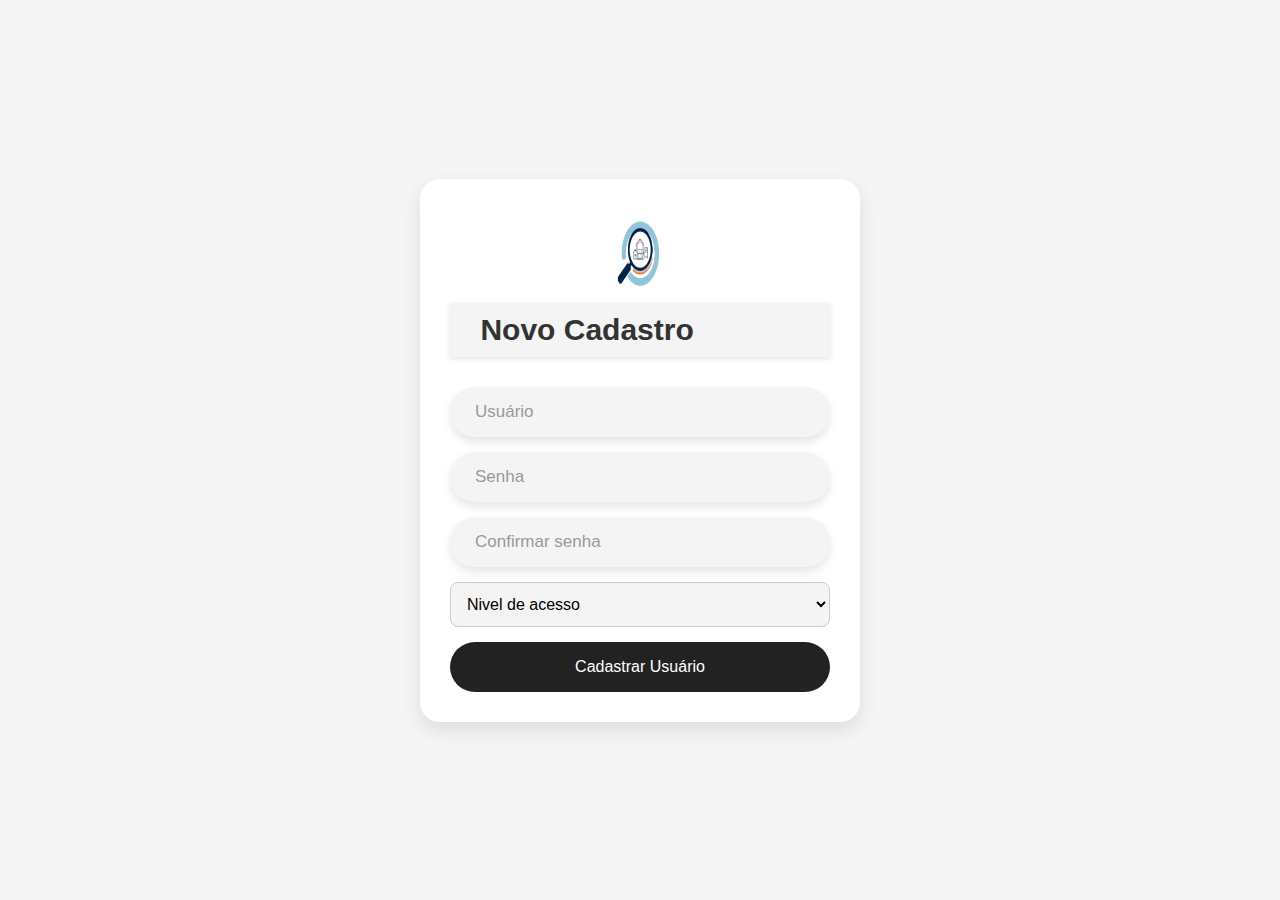
<file: cadastro.html>
<!DOCTYPE html>
<html lang="pt-br">
  <head>
    <meta charset="UTF-8" />
    <meta name="viewport" content="width=device-width, initial-scale=1.0" />
    <link rel="stylesheet" href="css/style.css" />
    <title>Novo Cadastro</title>
  </head>
  <body>
  
    <div class="login-container">
      <div class="login-box">
        <div class="login-header">
          <img src="img/logo.png" alt="Logo" width="90" height="90" />
          <header>Novo Cadastro</header>
        </div>

        <div class="input-box">
          <input
            type="text"
            class="input-field"
            placeholder="Usuário"
            required
          />
          <input
            type="password"
            class="input-field"
            placeholder="Senha"
            autocomplete="off"
            required
          />
          <input
            type="password"
            class="input-field"
            placeholder="Confirmar senha"
            required
          />
        </div>

        <div class="form-group">
          <select id="nivel" name="nivel" required>
            <option value="">Nivel de acesso</option>
            <option value="usuario">Usuário</option>
            <option value="administrador">Administrador</option>
          </select>
        </div>

        <button class="submit-btn">Cadastrar Usuário</button>
      </div>
    </div>
  </body>
</html>
</file>
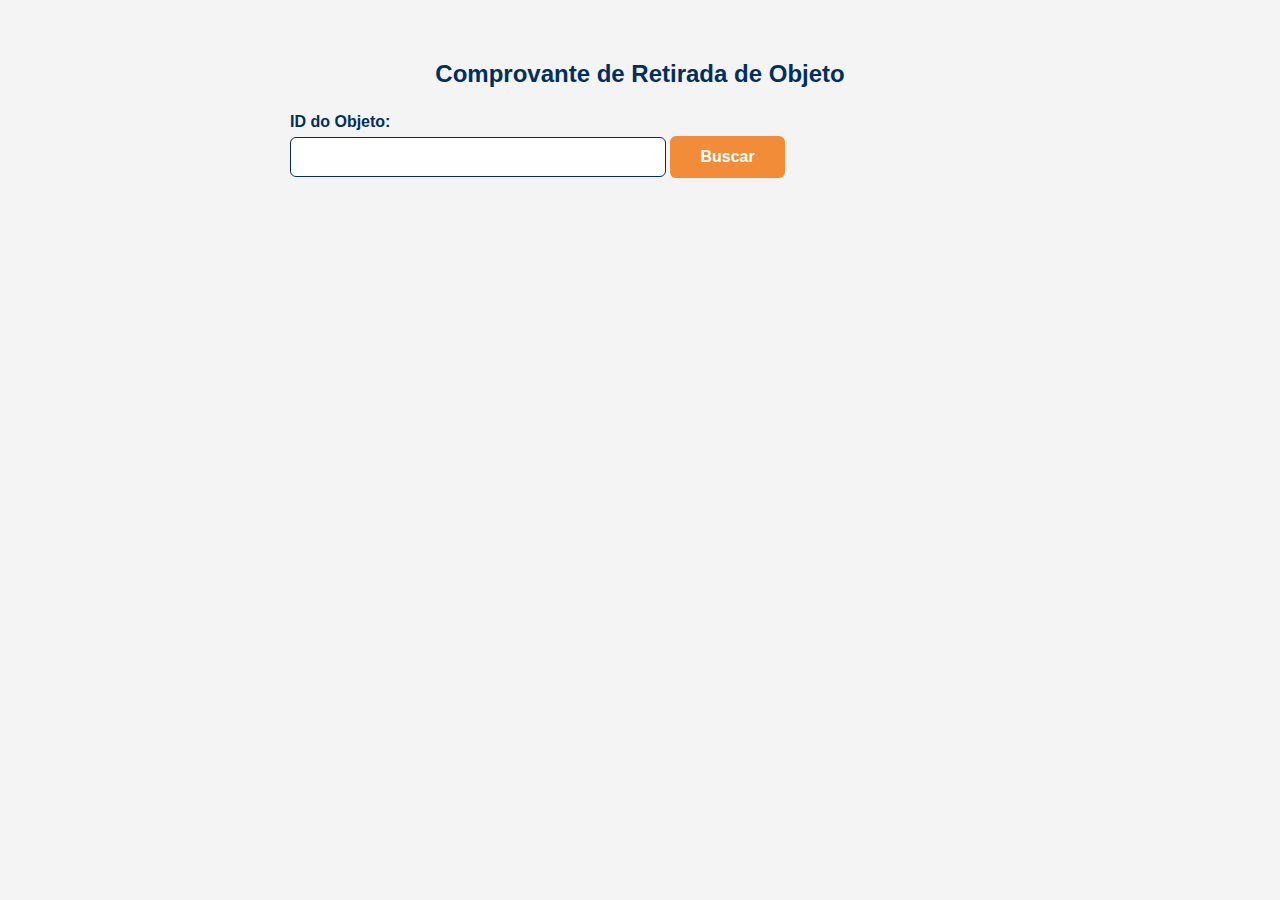
<file: comprovante.html>
<!DOCTYPE html>
<html lang="pt-br">
<head>
  <meta charset="UTF-8">
  <title>Comprovante de Retirada</title>
  <link rel="stylesheet" href="css/comprovante.css">
</head>
<body>

  <h2>Comprovante de Retirada de Objeto</h2>

  <label for="idBusca">ID do Objeto:</label>
  <input type="text" id="idBusca" />
  <button onclick="mostrarDados()">Buscar</button>

  <div id="dados" style="display: none;">

    <section class="dados-objeto">
      <h3>Dados do Objeto</h3>
      <p><strong>ID:</strong> <span id="id_objeto"></span></p>
      <p><strong>Objeto:</strong> <span id="nome_objeto"></span></p>
      <p><strong>Local Encontrado:</strong> <span id="local_encontrado"></span></p>
      <p><strong>Data da Entrega:</strong> <span id="data_cadastro"></span></p>
    </section>

    <section class="assinaturas">
      <div class="assinatura cliente">
        <h3>Preenchimento do Cliente</h3>
        <label>Nome:</label>
        <div class="linha"></div>

        <label>Documento:</label>
        <div class="linha"></div>

        <label>Empresa:</label>
        <div class="linha"></div>

        <label>Assinatura:</label>
        <div class="linha"></div>
      </div>

      <div class="assinatura operador">
        <h3>Preenchimento do Operador</h3>
        <label>Responsável pela entrega:</label>
        <div class="linha"></div>
      </div>
    </section>

    <button onclick="window.print()">Imprimir Comprovante</button>

  </div>

  <script>
    function mostrarDados() {
      const id = document.getElementById("idBusca").value;
      fetch('buscar_objeto.php?id=' + encodeURIComponent(id))
        .then(response => response.json())
        .then(data => {
          if (data.erro){
            alert('Objeto não encontrado.');
            document.getElementById("dados").style.display = "none";
          } else {
            document.getElementById("dados").style.display = "block";

            document.getElementById("id_objeto").innerText = data.id;
            document.getElementById("nome_objeto").innerText = data.nome_objeto;
            document.getElementById("local_encontrado").innerText = data.local_encontrado;
            document.getElementById("data_cadastro").innerText = data.data_cadastro;
          }
        })
        .catch(error => {
          console.error('Erro ao buscar os dados:', error);
        });
    }
  </script>

</body>
</html>
</file>
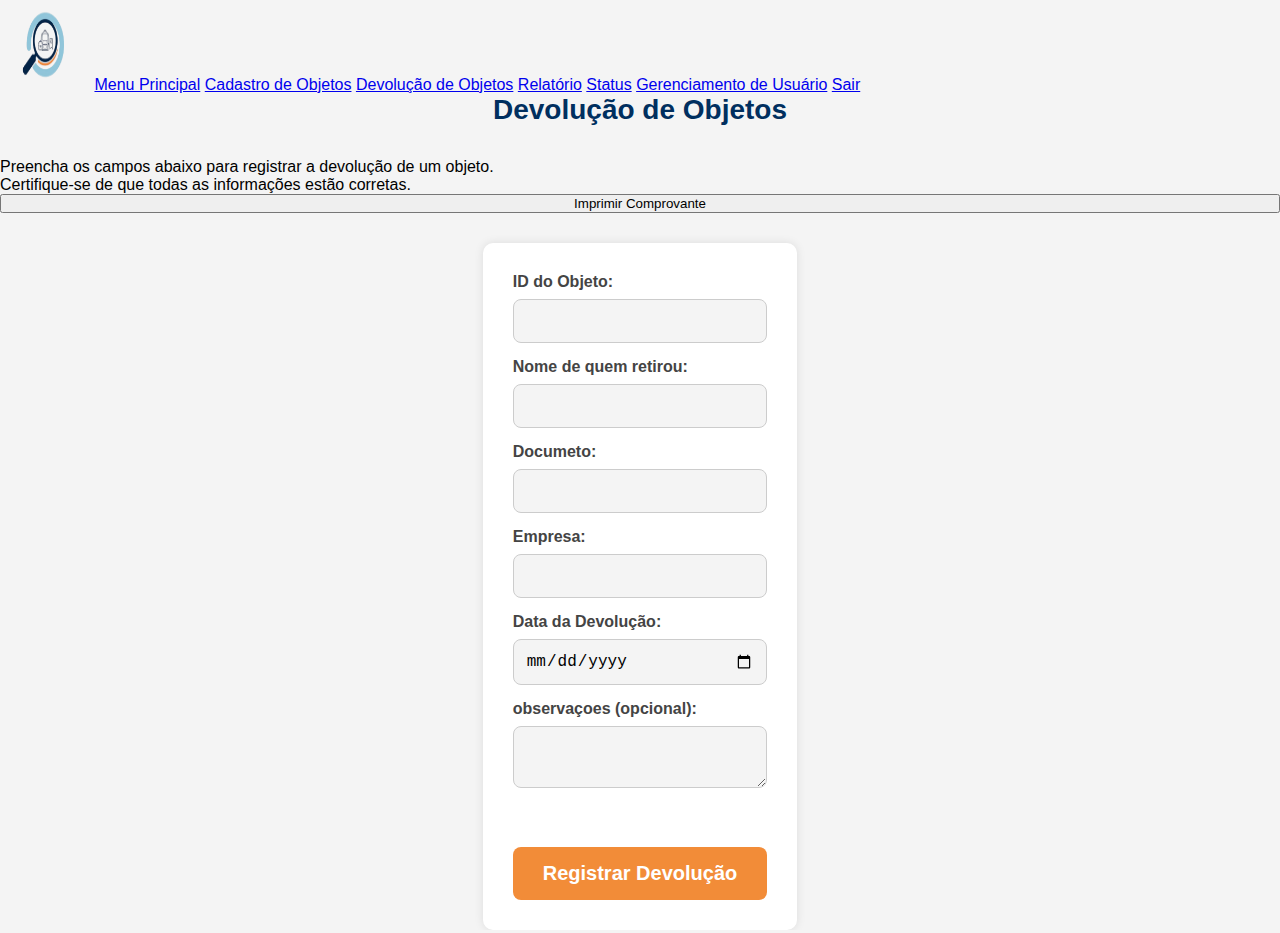
<file: devolucao.html>
<!DOCTYPE html>
<html lang="en">
<head>
    <meta charset="UTF-8">
    <meta name="viewport" content="width=device-width, initial-scale=1.0">
    <link rel="stylesheet" href="css/style.css">
    <title>Devolução de Obejetos</title>
</head>
<body>
    <div class="nav" id="myTopnav">
        <img src="img/logo.png" alt="Logo" width="90" height="90" />
        <a href="index.html">Menu Principal</a>
        <a href="registroobj.html">Cadastro de Objetos</a>
        <a href="devolucao.html" class="active">Devolução de Objetos</a>
        <a href="relatorio.html">Relatório</a>
        <a href="#">Status</a>
        <a href="#">Gerenciamento de Usuário</a>
        <a href="login.html" class="split">Sair</a>
    </div>

    <h2>Devolução de Objetos</h2>
    <p>Preencha os campos abaixo para registrar a devolução de um objeto.</p>
    <p>Certifique-se de que todas as informações estão corretas.</p>
     
    <button type="button" onclick="window.location.href='imprimir_retirada.html'">Imprimir Comprovante</button>


    <form action="#">
        <label for="id_objeto">ID do Objeto:</label>
        <input type="text" id="id_objeto" name="id_objeto" required />

        <label for="nome">Nome de quem retirou:</label>
        <input type="text" id="nome" name="nome" required />
        
        <label for="doc">Documeto:</label>
        <input type="text" id="doc" name="doc" required />
        
        <label for="empresa">Empresa:</label>
        <input type="text" id="empresa" name="empresa" required />
        
        <label for="data">Data da Devolução:</label>
        <input type="date" id="data_devolucao" name="data_devolucao" required />    

        <label for="observações">observaçoes (opcional):</label>
        <textarea id="observacoes" name="observacoes"></textarea>

        

        <div class="form-footer">
        <button type="submit">Registrar Devolução</button>
        </div>
    </form>
    
</body>
</html>
</file>
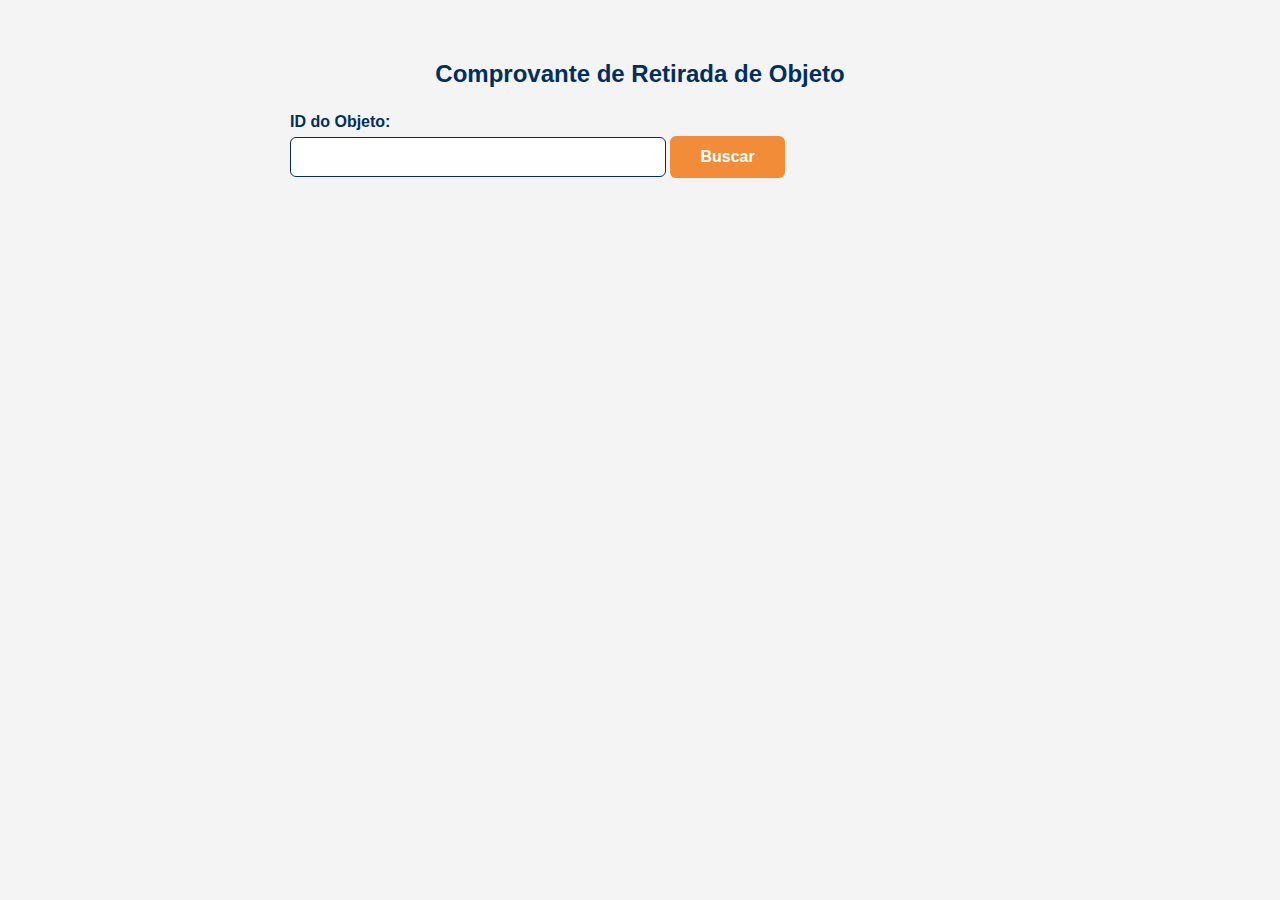
<file: imprimir_retirada.html>
<!DOCTYPE html>
<html lang="pt-br">
<head>
  <meta charset="UTF-8">
  <title>Comprovante de Retirada</title>
  <link rel="stylesheet" href="css/comprovante.css">
</head>
<body>

  <h2>Comprovante de Retirada de Objeto</h2>

  <label for="idBusca">ID do Objeto:</label>
  <input type="text" id="idBusca" />
  <button onclick="mostrarDados()">Buscar</button>

  <div id="dados" class="info" style="display: none;">
    <p><strong>ID:</strong> <span id="id"></span></p>
    <p><strong>Objeto:</strong> <span id="objeto"></span></p>
    <p><strong>Local Encontrado:</strong> <span id="local"></span></p>
    <p><strong>Data da Entrega:</strong> <span id="data"></span></p>

    <div class="assinatura">
      <h3>Preenchimento do Cliente</h3>
      <label>Nome:</label>
      <div class="linha"></div>

      <label>Documento:</label>
      <div class="linha"></div>

      <label>Empresa:</label>
      <div class="linha"></div>

      <label>Assinatura:</label>
      <div class="linha"></div>
    </div>

    <div class="assinatura">
      <h3>Preenchimento do Operador</h3>
      <label>Responsável pela entrega:</label>
      <div class="linha"></div>
    </div>

    <button onclick="window.print()">Imprimir Comprovante</button>
  </div>

  <script>
    function mostrarDados() {
      const id = document.getElementById("idBusca").value;
      
      if (id === "123/2025") {
        document.getElementById("id").textContent = "123/2025";
        document.getElementById("objeto").textContent = "Chave de carro preta";
        document.getElementById("local").textContent = "Recepção - Térreo";
        document.getElementById("data").textContent = "2025-05-10";

        document.getElementById("dados").style.display = "block";
      } else {
        alert("Objeto não encontrado.");
        document.getElementById("dados").style.display = "none";
      }
    }
  </script>

</body>
</html>
</file>
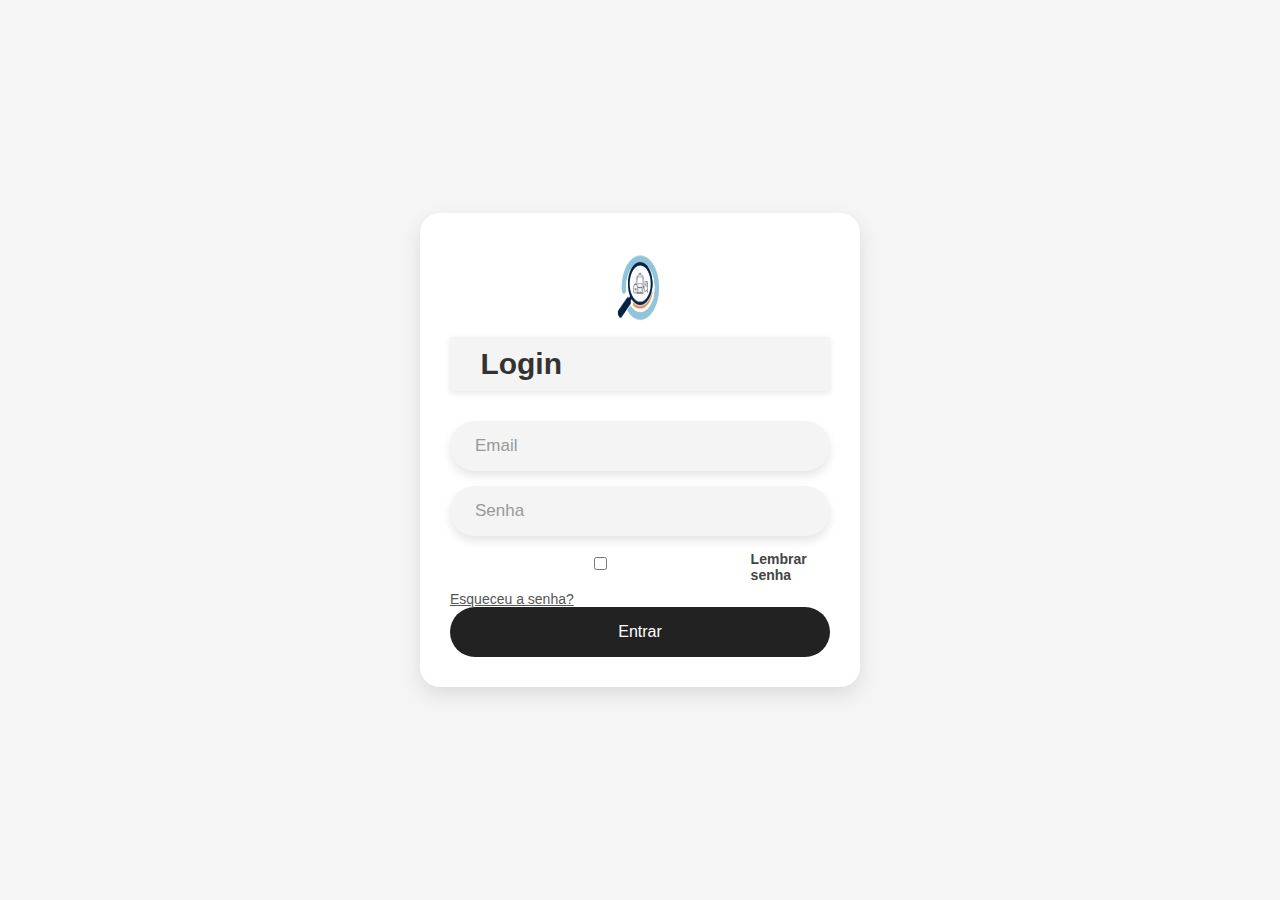
<file: login.html>
<!DOCTYPE html>
<html lang="pt-br">
<head>
    <meta charset="UTF-8">
    <meta name="viewport" content="width=device-width, initial-scale=1.0">
    <link rel="stylesheet" href="css/style.css">
    <title>Login</title>
</head>
<body>

<div class="login-container">
    <div class="login-box">
        <div class="login-header">
            <img src="img/logo.png" alt="Logo" width="90" height="90">
            <header>Login</header>
        </div>

        <div class="input-box">
            <input type="text" class="input-field" placeholder="Email" autocomplete="off" required>
            <input type="password" class="input-field" placeholder="Senha" autocomplete="off" required>
        </div>

        <div class="forgot">
            <section>
                <input type="checkbox" id="check">
                <label for="check">Lembrar senha</label>
            </section>

            <section>
                <a href="#">Esqueceu a senha?</a>
            </section>
        </div>
            <button class="submit-btn"  onclick="entrar()">Entrar</button>


    </div>
</div> 
<script>
    function entrar() {
        const nome = document.getElementById("usuario").value;
        localStorage.setItem("nomeUsuario", nome);
        window.location.href = "index.html";
    }
</script>
    
</body>
</html>
</file>
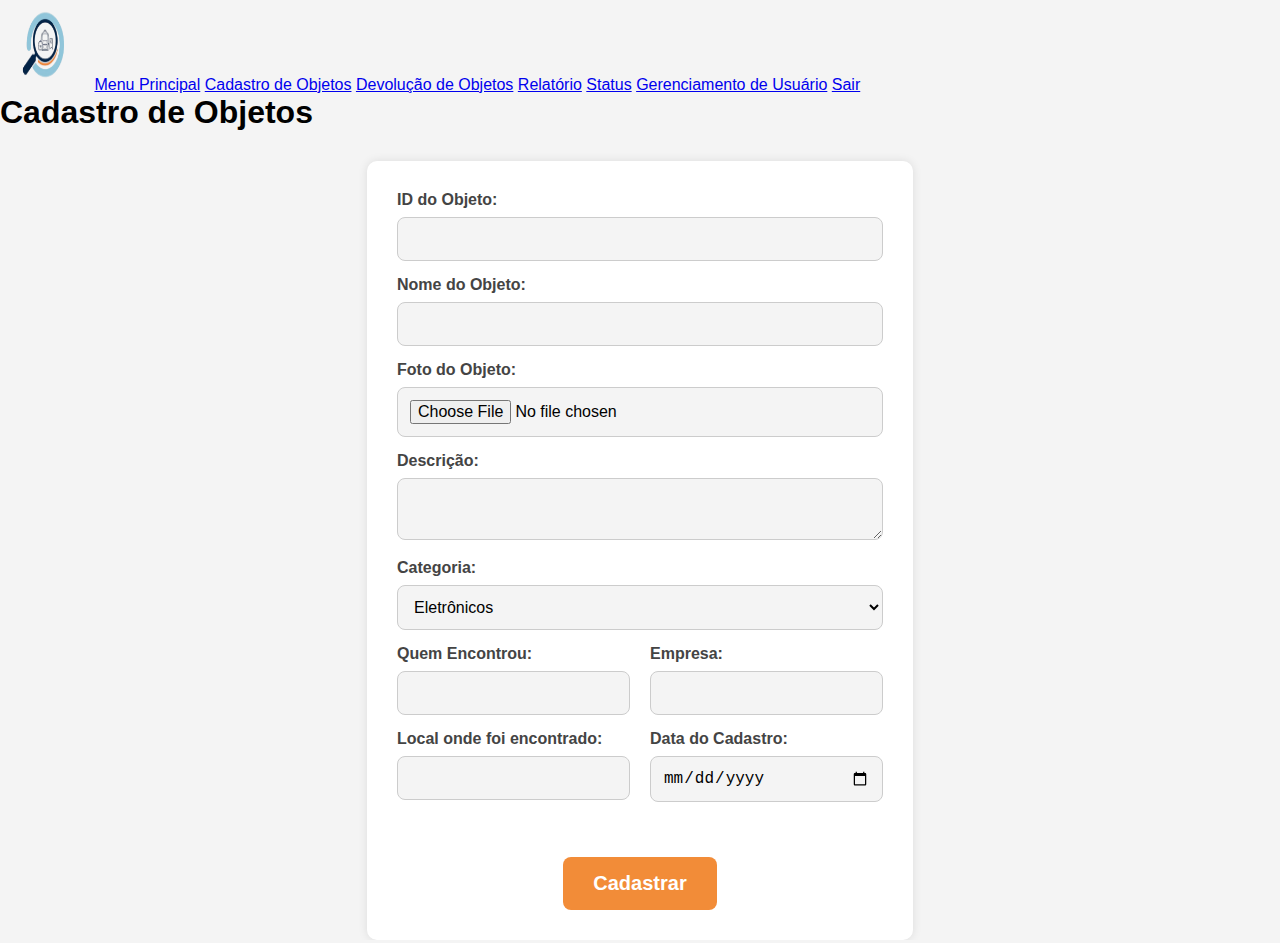
<file: registroobj.html>
<!DOCTYPE html>
<html lang="pt-br">
  <head>
    <meta charset="UTF-8" />
    <meta name="viewport" content="width=device-width, initial-scale=1.0" />
    <link rel="stylesheet" href="css/style.css" />
    <title>Cadastros de Objetos</title>
  </head>
  <body>
    <div class="nav" id="myTopnav">
      <img src="img/logo.png" alt="Logo" width="90" height="90" />
      <a href="index.html">Menu Principal</a>
      <a href="registroobj.html"class="active">Cadastro de Objetos</a>
      <a href="devolucao.html">Devolução de Objetos</a>
      <a href="relatorio.html">Relatório</a>
      <a href="#">Status</a>
      <a href="#">Gerenciamento de Usuário</a>
      <a href="login.html" class="split">Sair</a>
    </div>

    <h1>Cadastro de Objetos</h1>

    <form action="#">
      <label for="ID">ID do Objeto:</label>
      <input type="text" id="ID" name="ID" required />
      <label for="nome">Nome do Objeto:</label>
      <input type="text" id="nome" name="nome" required />

      <label for="foto">Foto do Objeto:</label>
      <input type="file" id="foto" name="foto" accept="image/*" />

      <label for="descricao">Descrição:</label>
      <textarea id="descricao" name="descricao" required></textarea>

      <label for="categoria">Categoria:</label>
      <select id="categoria" name="categoria">
        <option value="eletronicos">Eletrônicos</option>
        <option value="roupas">Roupas</option>
        <option value="livros">Livros</option>
        <option value="ferramentas">Ferramentas</option>
    
        <option value="outros">Outros</option>
      </select>

      <div class="form-row">
        <div class="form-group">
          <label for="Pessoa">Quem Encontrou:</label>
          <input type="text" id="Pessoa" name="Pessoa" required />
        </div>

        <div class="form-group">
          <label for="Empresa">Empresa:</label>
          <input type="text" id="Empresa" name="Empresa" required />
        </div>
      </div>

      <div class="form-row">
        <div class="form-group">
          <label for="local">Local onde foi encontrado:</label>
          <input type="text" id="local" name="local" required />
        </div>

        <div class="form-group">
          <label for="data">Data do Cadastro:</label>
          <input type="date" id="data" name="data" required />
        </div>
      </div>

      <div class="form-footer">
        <button type="submit">Cadastrar</button>
      </div>
    </form>
  </body>
</html>
</file>
<file: css/style.css>
/* Estilo geral */
:root {
  --azul-escuro: #002f5f; /* Cabeçalhos, botões principais */
  --azul-claro: #8ad1e6; /* Fundos suaves, hover */
  --laranja: #f28c38; /* Botões de ação, destaques */
  --cinza-claro: #f4f4f4; /* Fundos, divisores */
  --cinza-escuro: #4f4f4f; /* Texto secundário, menus */
  --branco: #ffffff;
  --sombra: rgba(0, 0, 0, 0.1);
}

* {
  box-sizing: border-box;
  margin: 0;
  padding: 0;
}

body {
  font-family: "Inter", sans-serif;
  height: 100vh;
  background: var(--cinza-claro);
  display: flex;
  flex-direction: column;
}
/* Estilo do cabeçalho */
.header {
  background-color: rgba(255, 255, 255, 0.8); /* fundo translúcido */
  backdrop-filter: blur(8px); /* efeito fosco */
  color: white;
  padding: 10px 30px;
  display: flex;
  align-items: center;
  gap: 20px;
  box-shadow: 0 4px 10px rgba(0, 0, 0, 0.1);
}

.site-name {
  font-size: 24px;
  font-weight: 700;
  color: #002f5f;
  text-shadow: 1px 1px 2px rgba(0, 0, 0, 0.2);
  font-family: "Inter", sans-serif;
  user-select: none; /* evita seleção do texto por acidente */
}

.header img {
  width: 60px;
  margin-right: 15px;
}

.logo-area {
  display: flex;
  align-items: center;
  gap: 10px;
}

#title {
  font-size: 34px;
  color: var(--azul-escuro);
  font-weight: 700;
  margin: 10px 10px;
  text-shadow: 1px 1px 2px rgba(0, 0, 0, 0.2);
}

.content {
  flex: 1;
  display: flex;
  justify-content: center;
  align-items: center;
  padding: 20px;
}

.grid {
  display: grid;
  grid-template-columns: repeat(auto-fit, minmax(200px, 1fr));
  gap: 20px;
  width: 100%;
  max-width: 800px;
}

.btn-menu {
  background-color: var(--branco);
  border-radius: 12px;
  box-shadow: 0 4px 12px rgba(0, 0, 0, 0.08);
  padding: 20px;
  text-align: center;
  cursor: pointer;
  transition: all 0.3s;
  border: 2px solid transparent;
}

.btn-menu:hover {
  transform: scale(1.03);
  border-color: var(--laranja);
}

.btn-menu img {
  width: 40px;
  height: 40px;
  margin-bottom: 10px;
}

.btn-menu p {
  font-size: 18px;
  color: black;
  margin: 0;
}

.exit-btn {
  position: fixed;
  bottom: 20px;
  right: 20px;
  background-color: var(--azul-escuro);
  color: white;
  font-size: 20px;
  padding: 12px 25px;
  border-radius: 10px;
  box-shadow: 0 4px 10px rgba(0, 0, 0, 0.2);
  cursor: pointer;
  border: none;
}
.exit-btn:hover {
  transition: all 0.3s;
}

.btn-menu,
.exit-btn {
  text-decoration: none;
}

@media (max-width: 500px) {
  .header h1 {
    font-size: 18px;
  }

  .btn {
    padding: 15px;
  }

  .btn img {
    width: 30px;
    height: 30px;
  }

  .btn p {
    font-size: 16px;
  }

  .exit-btn {
    font-size: 16px;
    padding: 10px 20px;
  }
}

/* Barra de navegação */
header {
  display: flex;
  padding: 10px 8%;
  position: sticky;
  top: 0;
  background-color: var(--cinza-claro);
  z-index: 3;
  box-shadow: 0 2px 6px rgba(0, 0, 0, 0.1);
}

#navbar {
  width: 100%;
  display: flex;
  align-items: center;
  justify-content: space-between;
}

#logo {
  width: 60px;
}
/* Lista do menu */
#nav-list {
  list-style: none;
  display: flex;
  gap: 48px;
}

.nav-item a {
  text-decoration: none;
  color: var(--cinza-escuro);
  font-weight: 600;
  border-bottom: 2px solid transparent;
  padding: 10px 0;
  display: inline-block;
  transition: color 0.3s;
}

.nav-item a.active {
  color: var(--cinza-escuro);
  border-bottom: 3px solid var(--laranja);
}

.nav-item a:hover {
  color: var(--laranja);
  border-bottom: 2px solid var(--laranja);
}

.nav-item a.split {
  color: #1d1d1d;
  border-radius: 4px;
}

.nav-item a.split:hover {
  background-color: var(--laranja);
  color: white;
}

/* Ícone do menu (hamburger) */
.menu-toggle {
  display: none;
  font-size: 28px;
  cursor: pointer;
  background: none;
  border: none;
  margin-left: auto;
}

/* Responsividade do menu */
@media screen and (max-width: 768px) {
  #nav-list {
    flex-direction: column;
    width: 100%;
    display: none;
    background-color: #fff9ea;
    padding: 20px 0;
    position: absolute;
    top: 80px;
    left: 0;
    z-index: 2;
  }

  #nav-list.show {
    display: flex;
    animation: fadeIn 0.3s ease-in-out;
  }

  @keyframes fadeIn {
    from {
      opacity: 0;
      transform: translateY(-10px);
    }
    to {
      opacity: 1;
      transform: translateY(0);
    }
  }

  .menu-toggle {
    display: block;
  }
}

/* Formulário */
form {
  max-width: 800px;
  margin: 30px auto;
  background-color: white;
  padding: 30px;
  border-radius: 10px;
  box-shadow: 0 0 10px var(--sombra);
}

.form-wrapper {
  position: relative;
  max-width: 800px;
  margin: 30px auto;
}

.form-title {
  text-align: center;
  margin-top: 40px;
  font-size: 32px;
  color: #333;
}

.form-subtitle {
  text-align: center;
  margin-bottom: 10px;
  color: #666;
  font-size: 16px;
}

.form-row {
  display: flex;
  gap: 20px;
  flex-wrap: wrap;
}

.form-group {
  flex: 1;
  min-width: 200px;
}

label {
  margin-bottom: 8px;
  display: block;
  font-weight: bold;
  color: #444;
}

input,
select,
textarea {
  width: 100%;
  padding: 12px;
  margin-bottom: 15px;
  border: 1px solid #ccc;
  border-radius: 8px;
  background-color: var(--cinza-claro);
  font-size: 16px;
  transition: border 0.3s ease;
}

input:focus,
select:focus,
textarea:focus {
  border-color: var(--laranja);
  outline: none;
}

.form-footer {
  display: flex;
  justify-content: center;
  margin-top: 20px;
}

form button {
  margin-top: 20px;
  background-color: var(--laranja);
  color: white;
  padding: 15px 30px;
  border: none;
  border-radius: 8px;
  cursor: pointer;
  font-size: 20px;
  font-weight: bold;
  transition: background-color 0.3s, transform 0.3s;
}

form button:hover {
  background-color: #d8762f;
  transform: scale(1.02);
}

.sucesso {
  padding: 10px;
  background-color: #d4edda;
  color: #155724;
  border: 1px solid #c3e6cb;
  margin-bottom: 15px;
  border-radius: 5px;
}

.erro {
  padding: 10px;
  background-color: #f8d7da;
  color: #721c24;
  border: 1px solid #f5c6cb;
  margin-bottom: 15px;
  border-radius: 5px;
}
/* Botão de imprimir */
.top-buttons {
  text-align: center;
  margin-bottom: 10px;
}
.botao-form {
  background-color: var(--azul-escuro);
  color: white;
  padding: 10px 20px;
  border: none;
  border-radius: 8px;
  font-weight: bold;
  cursor: pointer;
  transition: background-color 0.3s ease;
}

.botao-form:hover {
  background-color: #001f3f;
}

@media (wax-width: 600px) {
  .form-wrapper,
  form {
    padding: 20px;
  }

  .form-title {
    font-size: 28px;
  }

  form button,
  .botao-form {
    padding: 12px;
    width: 100%;
  }
}

/* Login */
.login-container {
  display: flex;
  justify-content: center;
  align-items: center;
  height: 100vh;
  background-color: #f5f5f5;
}

.login-box {
  display: flex;
  flex-direction: column;
  justify-content: center;
  width: 440px;
  padding: 30px;
  background-color: #fff;
  border-radius: 20px;
  box-shadow: 0px 8px 20px rgba(0, 0, 0, 0.1);
}

.login-header {
  text-align: center;
  margin-bottom: 30px;
}

.login-header header {
  font-size: 30px;
  font-weight: 600;
  color: #333;
}

.input-box .input-field {
  width: 100%;
  height: 50px;
  font-size: 17px;
  padding: 0 25px;
  margin-bottom: 15px;
  border-radius: 30px;
  border: none;
  box-shadow: 0px 5px 10px rgba(0, 0, 0, 0.1);
  outline: none;
  transition: all 0.3s ease;
}

.input-box .input-field:focus {
  border-color: #555;
  box-shadow: 0px 5px 10px rgba(0, 0, 0, 0.2);
}

::placeholder {
  font-weight: 500;
  color: #999;
}

section {
  display: flex;
  align-items: center;
  font-size: 14px;
  color: #555;
}

section a {
  color: #555;
}

.submit-btn {
  width: 100%;
  height: 50px;
  background: #222;
  color: #fff;
  border: none;
  border-radius: 25px;
  font-size: 16px;
  cursor: pointer;
  transition: 0.3s;
}

.submit-btn:hover {
  background: #000;
  transform: scale(1.03);
}

.register {
  text-align: center;
  font-size: 15px;
  margin-top: 20px;
}

.register a {
  color: #000;
  font-weight: 600;
  text-decoration: none;
}

.register a:hover {
  text-decoration: underline;
}

/* alerta */
.alert {
  max-width: 600px;
  margin: 20px auto;
  padding: 15px 25px;
  border-radius: 8px;
  font-size: 16px;
  font-weight: bold;
  text-align: center;
  box-shadow: 0 4px 8px rgba(0, 0, 0, 0.1);
}

.sucesso {
  background-color: #d4edda;
  color: #155724;
  border: 1px solid #c3e6cb;
}

.erro {
  background-color: #f8d7da;
  color: #721c24;
  border: 1px solid #f5c6cb;
}

/* Tabela status, relatorio, e gerenciamento*/
/* Cabeçalhos */
h2 {
  text-align: center;
  font-size: 1.75rem;
  font-weight: bold;
  margin-bottom: 2rem;
  color: #002f5f;
}

/* Layout principal */
main {
  padding: 1.25rem;
  max-width: 1200px;
  margin: 0 auto;
}

/* Tabela */
table {
  width: 100%;
  border-collapse: collapse;
  background-color: #ffffff;
  box-shadow: 0 2px 5px rgba(0, 0, 0, 0.1);
  margin-top: 1.5rem;
  font-size: 0.95rem;
}

.table-header {
  display: flex;
  justify-content: space-between;
  align-items: center;
  flex-wrap: wrap;
  gap: 10px;
  margin-bottom: 10px;
}

.table-header h2 {
  margin: 0;
  flex: 1 1 300px;
}

th,
td {
  padding: 0.875rem 1rem;
  border: 1px solid #ddd;
  text-align: left;
  vertical-align: middle;
}

th {
  background-color: #003766;
  color: white;
  text-shadow: 0 1px 2px rgba(0, 0, 0, 0.3);
}

tr:nth-child(even) {
  background-color: #f4f4f4;
}

tr:hover {
  background-color: #e8f4f8;
  cursor: pointer;
  transition: background-color 0.2s ease-in-out;
}

/* Botões genéricos */
.btn,
.botao-retirar {
  background-color: #f28c38;
  color: white;
  padding: 0.5rem 0.75rem;
  text-decoration: none;
  border-radius: 5px;
  transition: background-color 0.3s ease;
  font-weight: bold;
  border: none;
  font-size: 0.9rem;
}

.btn:hover,
.botao-retirar:hover {
  background-color: #d9762f;
}

.btn:focus,
.botao-retirar:focus {
  outline: 3px solid #ffa64d;
  outline-offset: 2px;
}

/* Botão "voltar" */
.topo-voltar {
  margin-bottom: 1.5rem;
  display: flex;
  justify-content: flex-start;
}

.topo-voltar button {
  background-color: #002f5f;
  color: white;
  padding: 0.625rem 1.25rem;
  font-weight: bold;
  font-size: 1rem;
  border: none;
  border-radius: 6px;
  cursor: pointer;
  transition: background-color 0.3s ease;
}

.topo-voltar button:hover {
  background-color: #001f3f;
}

/* Cores de status */
.status-disponivel {
  color: #28a745;
  font-weight: bold;
}

.status-devolvido {
  color: #dc3545;
  font-weight: bold;
}

.status-arquivado {
  color: #6c757d;
  font-weight: bold;
}

/* Top-bar de navegação secundária */
.top-bar {
  margin-bottom: 1.5rem;
}
.top-bar a {
  background-color: #002f5f;
  color: white;
  padding: 0.625rem 1rem;
  text-decoration: none;
  border-radius: 5px;
  margin-right: 0.625rem;
  font-weight: bold;
}
.top-bar a:hover {
  background-color: #003f80;
}

/* Botões de exportação */
.export-buttons {
  margin-bottom: 1rem;
  display: flex;
  flex-wrap: wrap;
  gap: 0.75rem;
}

.export-buttons button {
  background-color: #dc3545;
  color: white;
  padding: 0.5rem 1rem;
  border-radius: 5px;
  border: none;
  cursor: pointer;
  transition: background-color 0.3s ease;
  font-weight: bold;
  box-shadow: 0 2px 5px rgba(0, 0, 0, 0.2);
}
.export-buttons button:hover {
  background-color: #b02a37;
}

/* Estatísticas */

.estatisticas h3 {
  margin-top: 25px;
  color: #002f5f;
}

.estatisticas {
  display: grid;
  grid-template-columns: repeat(auto-fit, minmax(200px, 1fr));
  gap: 1rem;
  padding: 1.5rem;
  background-color: #f9fafc;
  border-left: 5px solid #002f5f;
  box-shadow: 0 1px 4px rgba(0,0,0,0.1);
  border-radius: 8px;
}

.estatisticas .card {
  background: white;
  padding: 1rem;
  border-radius: 6px;
  border-left: 5px solid;
  box-shadow: 0 1px 2px rgba(0,0,0,0.05);
}

.card-total { border-color: #003766; }
.card-disponivel { border-color: #28a745; }
.card-devolvido { border-color: #dc3545; }
.card-arquivado { border-color: #6c757d; }

.estatisticas .card h4 {
  margin: 0;
  font-size: 1.1rem;
  color: #333;
}
.estatisticas .card p {
  font-size: 1.5rem;
  font-weight: bold;
  color: #003766;
}

/* Responsividade da tabela */
@media (max-width: 768px) {
  table,
  thead,
  tbody,
  th,
  td,
  tr {
    display: block;
    width: 100%;
  }

  thead {
    display: none;
  }

  td {
    position: relative;
    padding-left: 50%;
    text-align: right;
    border-bottom: 1px solid #ddd;
  }

  td::before {
    content: attr(data-label);
    position: absolute;
    left: 1rem;
    width: 45%;
    white-space: nowrap;
    text-align: left;
    font-weight: bold;
    color: #003766;
  }
}

/* Estilo editor  */

.detalhes-container {
  max-width: 700px;
  margin: 40px auto;
  padding: 30px;
  background-color: #ffffff;
  border-radius: 8px;
  box-shadow: 0 4px 12px rgba(0, 0, 0, 0.1);
  font-family: Arial, sans-serif;
}

.detalhes-container h2 {
  color: #002f5f;
  text-align: center;
  margin-bottom: 30px;
  font-size: 26px;
  border-bottom: 2px solid #002f5f;
  padding-bottom: 10px;
}

.info {
  margin-bottom: 15px;
  font-size: 18px;
  color: #333;
}

.info strong {
  color: #002f5f;
}

.back-link {
  display: inline-block;
  margin-top: 30px;
  background-color: #002f5f;
  color: white;
  text-decoration: none;
  padding: 10px 18px;
  border-radius: 5px;
  transition: background-color 0.3s ease;
}

.back-link:hover {
  background-color: #003f80;
}

.modal {
  display: none; 
  position: fixed; 
  z-index: 999; 
  padding-top: 100px; 
  left: 0;
  top: 0;
  width: 100%;
  height: 100%;
  overflow: auto; 
  background-color: rgba(0,0,0,0.4); 
}

.modal-content {
  background-color: #fff;
  margin: auto;
  padding: 20px;
  border-radius: 8px;
  width: 30%;
  box-shadow: 0 5px 10px rgba(0,0,0,0.25);
}

.close {
  color: #aaa;
  float: right;
  font-size: 24px;
  font-weight: bold;
  cursor: pointer;
}
</file>
<file: css/comprovante.css>
body {
      font-family: 'Segoe UI', Tahoma, Geneva, Verdana, sans-serif;
      padding: 40px;
      background-color: #F4F4F4;
      color: #4F4F4F;
      max-width: 700px;
      margin: auto;
    }

.topo-voltar {
  position: absolute; /* ou fixed, se quiser que fique sempre visível */
  top: 20px; /* ajuste conforme necessário */
  left: 20px; /* colado à esquerda */
}

.topo-voltar button {
  background-color: #002F5F;
  color: white;
  padding: 10px 20px;
  font-weight: bold;
  font-size: 16px;
  border: none;
  border-radius: 6px;
  cursor: pointer;
  transition: background-color 0.3s ease;
}

.topo-voltar button:hover {
  background-color: #001f3f;
}

    h2 {
      margin-bottom: 25px;
      color: #002F5F;
      text-align: center;
      font-weight: 700;
    }

    label {
      font-weight: 600;
      margin-top: 15px;
      display: block;
      color: #002F5F;
    }

    input[type="text"] {
      padding: 10px 12px;
      margin-top: 6px;
      margin-bottom: 15px;
      width: 100%;
      max-width: 350px;
      border: 1.5px solid #002F5F;
      border-radius: 6px;
      font-size: 16px;
      transition: border-color 0.3s ease;
    }

    input[type="text"]:focus {
      border-color: #f28c38;
      outline: none;
    }

    button {
      padding: 12px 30px;
      background-color: #f28c38;
      color: white;
      border: none;
      border-radius: 6px;
      cursor: pointer;
      font-weight: 600;
      font-size: 16px;
      margin-right: 10px;
      transition: background-color 0.3s ease;
    }

    button:hover {
      background-color: #e07b2c;
    }

    .dados-objeto, .assinaturas {
      border: 1.5px solid #ccc;
      padding: 20px 25px;
      margin-bottom: 25px;
      border-radius: 10px;
      background: white;
      box-shadow: 0 2px 6px rgba(0,0,0,0.5);
    }

    .dados-objeto h3, .assinaturas h3 {
      color: #002F5F;
      margin-bottom: 15px;
      border-bottom: 2px solid #8ad1e6;
      padding-bottom: 6px;
    }

    .dados-objeto p {
      font-size: 16px;
      margin: 8px 0;
    }

    .dados-objeto strong {
      color: #002F5F;
    }

    .assinatura {
      margin-bottom: 20px;
    }

    .assinatura label {
      font-weight: 600;
      margin-bottom: 6px;
      display: block;
      color: #4F4F4F;
    }

    .linha {
      height: 28px;
      border-bottom: 1.5px solid #000;
      margin-bottom: 18px;
      width: 100%;
    }

    #dados {
      display:none;
      animation: fadeIn 0.4s ease forwards;
    }

    @keyframes fadeIn {
      from {opacity: 0;}
      to {opacity: 1;}
    }

    /* Botões alinhados */
    .botoes {
      margin-top: 10px;
    }

    @media print {
  body {
    background-color: white;
    color: black;
  }

  /* Esconde elementos que não devem aparecer na impressão */
  input[type="text"],
  label[for="idBusca"],
  button,
  .botoes,
  h2 {
    display: none !important;
  }

  #dados {
    display: block !important;
  }

  /* Remove sombras e bordas que não precisam na impressão */
  .dados-objeto, .assinaturas {
    box-shadow: none;
    border: 1px solid #000;
  }

  .linha {
    border-bottom: 1px solid #000;
  }
}
</file>
